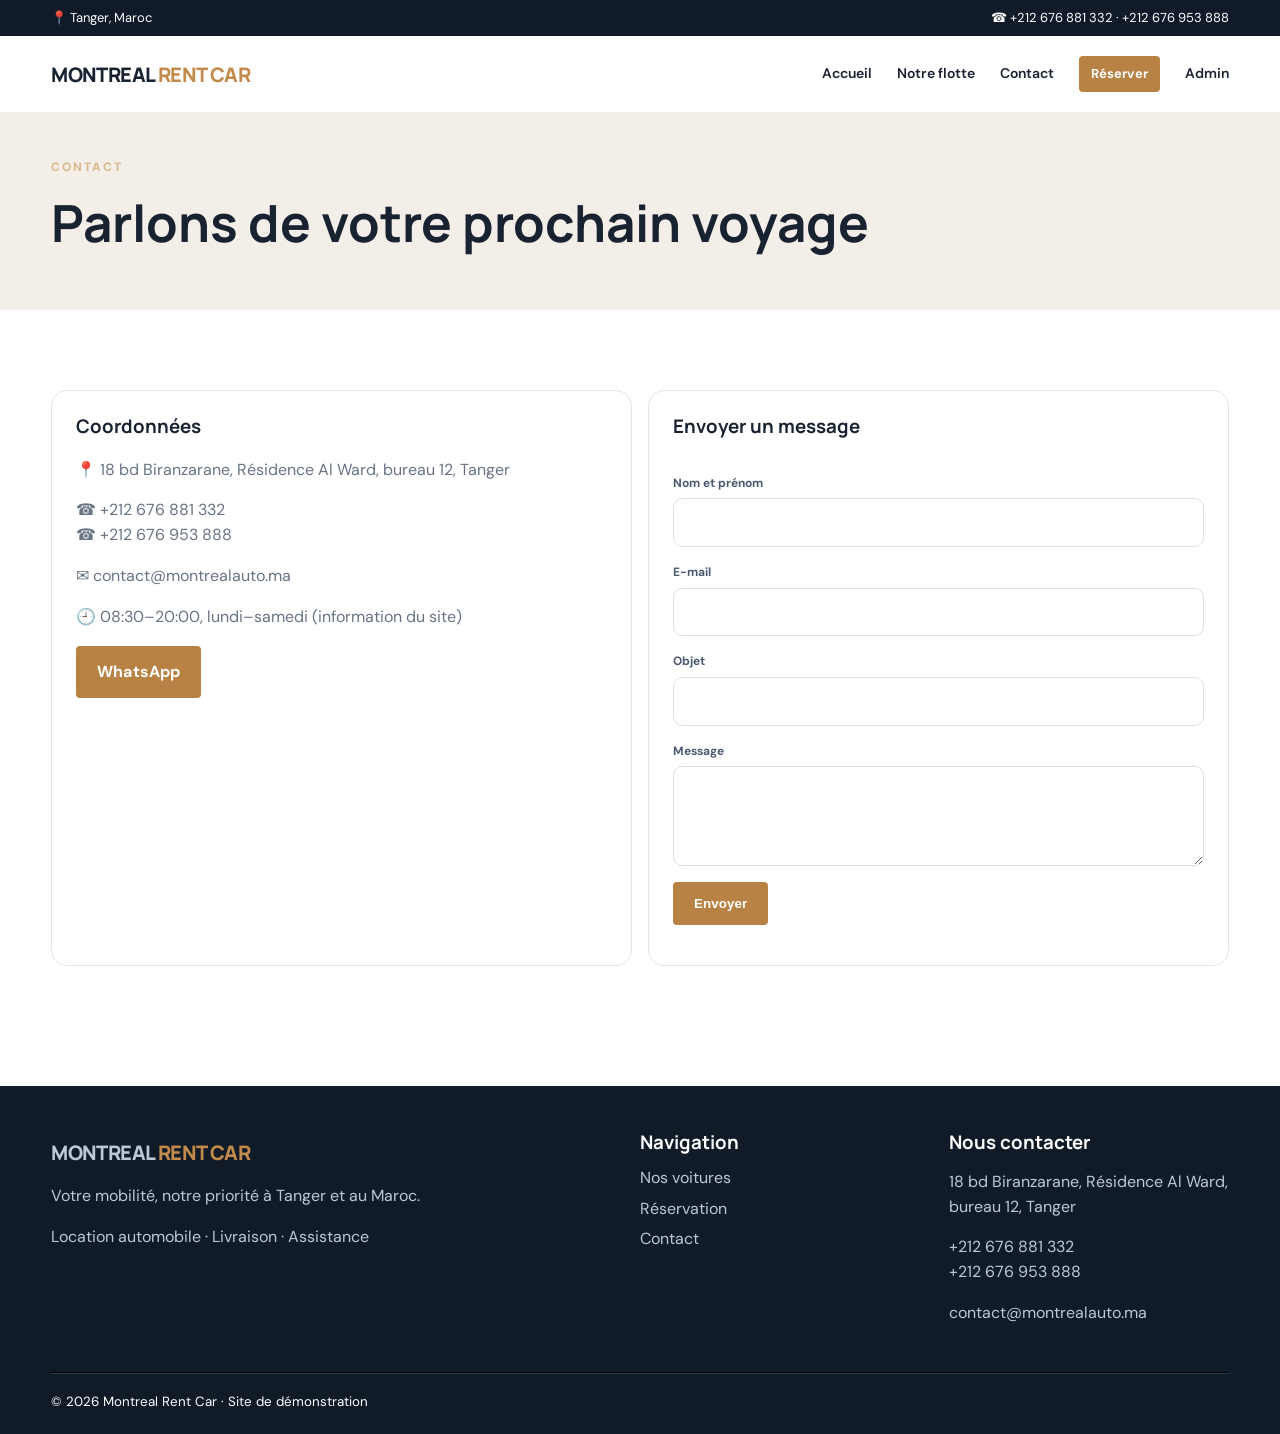
<file: contact.html>
<!doctype html><html lang="fr"><head><meta charset="utf-8"><meta name="viewport" content="width=device-width,initial-scale=1"><title>Contact — Montreal Rent Car</title><link rel="stylesheet" href="css/style.css"></head><body data-page="contact"><section class="pagehero"><div class="container"><div class="eyebrow">Contact</div><h1>Parlons de votre prochain voyage</h1></div></section><section class="section container"><div class="formgrid"><div class="panel"><h3>Coordonnées</h3><p>📍 18 bd Biranzarane, Résidence Al Ward, bureau 12, Tanger</p><p>☎ +212 676 881 332<br>☎ +212 676 953 888</p><p>✉ contact@montrealauto.ma</p><p>🕘 08:30–20:00, lundi–samedi (information du site)</p><p><a class="btn" href="https://wa.me/212676953888" target="_blank">WhatsApp</a></p></div><form class="panel formgrid" id="contactform"><h3 class="full">Envoyer un message</h3><div class="field full"><label>Nom et prénom</label><input required></div><div class="field full"><label>E-mail</label><input type="email" required></div><div class="field full"><label>Objet</label><input required></div><div class="field full"><label>Message</label><textarea required></textarea></div><div class="full"><button class="btn">Envoyer</button></div><div class="full" id="contactmsg"></div></form></div></section><script src="js/store.js"></script><script src="js/app.js"></script></body></html>
</file>
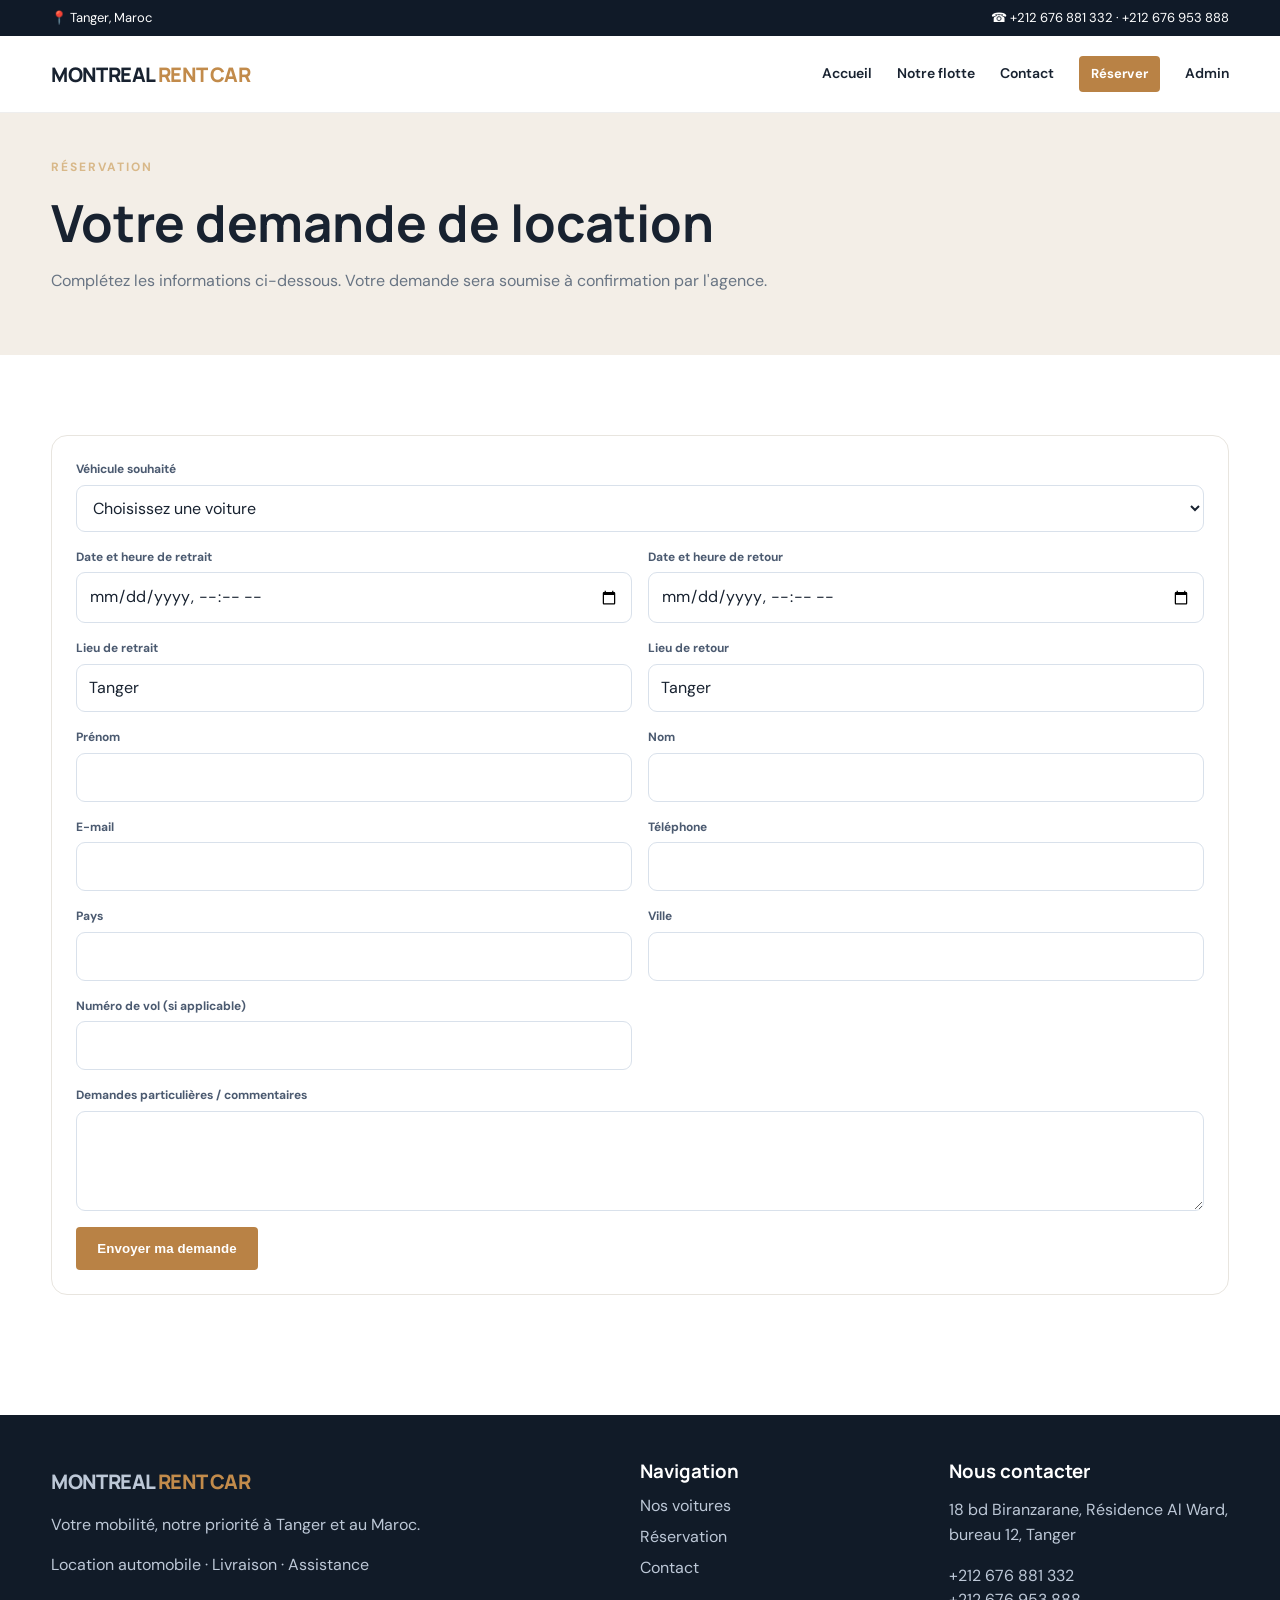
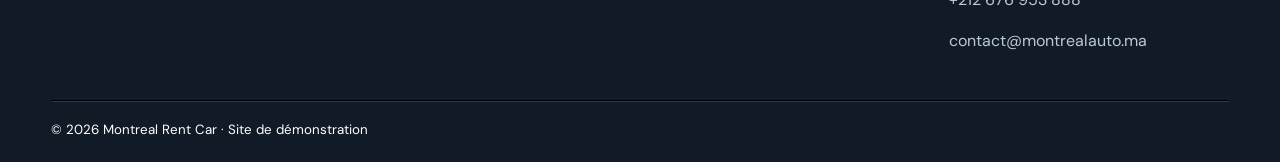
<file: reservation.html>
<!doctype html><html lang="fr"><head><meta charset="utf-8"><meta name="viewport" content="width=device-width,initial-scale=1"><title>Réservation — Montreal Rent Car</title><link rel="stylesheet" href="css/style.css"></head><body data-page="booking"><section class="pagehero"><div class="container"><div class="eyebrow">Réservation</div><h1>Votre demande de location</h1><p>Complétez les informations ci-dessous. Votre demande sera soumise à confirmation par l'agence.</p></div></section><section class="section container"><div class="panel"><div id="selectedcar"></div><form id="bookingform" class="formgrid"><div class="field full"><label>Véhicule souhaité</label><select id="car" name="car" required></select></div><div class="field"><label>Date et heure de retrait</label><input id="pickup" type="datetime-local" name="pickup" required></div><div class="field"><label>Date et heure de retour</label><input id="return" type="datetime-local" name="return" required></div><div class="field"><label>Lieu de retrait</label><input name="pickupLocation" value="Tanger" required></div><div class="field"><label>Lieu de retour</label><input name="returnLocation" value="Tanger" required></div><div class="field"><label>Prénom</label><input name="first" required></div><div class="field"><label>Nom</label><input name="last" required></div><div class="field"><label>E-mail</label><input name="email" type="email" required></div><div class="field"><label>Téléphone</label><input name="phone" required></div><div class="field"><label>Pays</label><input name="country"></div><div class="field"><label>Ville</label><input name="city"></div><div class="field"><label>Numéro de vol (si applicable)</label><input name="flight"></div><div class="field full"><label>Demandes particulières / commentaires</label><textarea name="notes"></textarea></div><div class="full"><button class="btn">Envoyer ma demande</button></div></form><div id="bookingresult"></div></div></section><script src="js/store.js"></script><script src="js/app.js"></script></body></html>
</file>
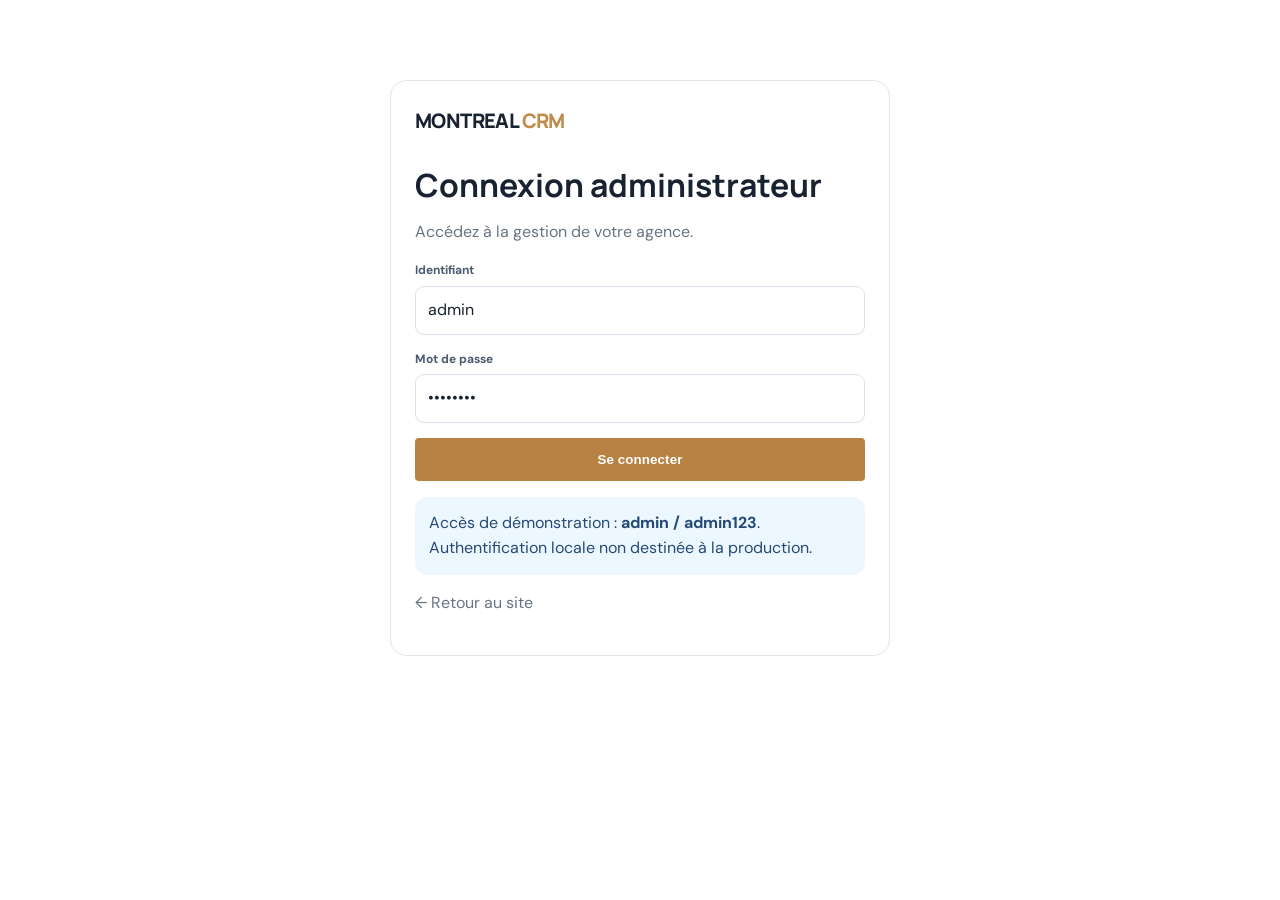
<file: admin/clients.html>
<!doctype html><html lang="fr"><head><meta charset="utf-8"><meta name="viewport" content="width=device-width,initial-scale=1"><title>clients — Montreal Rent Car CRM</title><link rel="stylesheet" href="../css/style.css"></head><body data-admin="true" data-page="clients"><script src="../js/store.js"></script><script src="../js/app.js"></script></body></html>
</file>
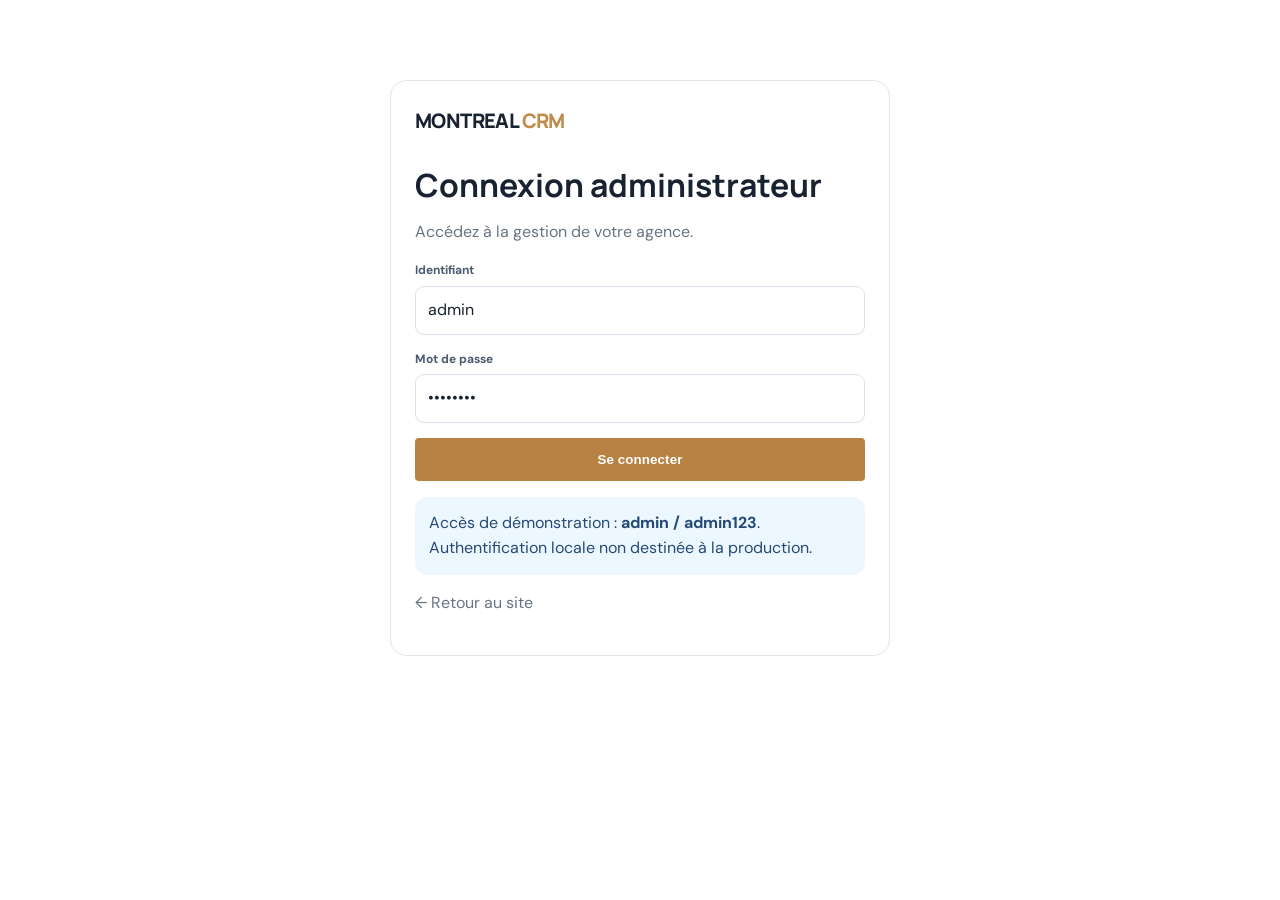
<file: admin/dashboard.html>
<!doctype html><html lang="fr"><head><meta charset="utf-8"><meta name="viewport" content="width=device-width,initial-scale=1"><title>dashboard — Montreal Rent Car CRM</title><link rel="stylesheet" href="../css/style.css"></head><body data-admin="true" data-page="dashboard"><script src="../js/store.js"></script><script src="../js/app.js"></script></body></html>
</file>
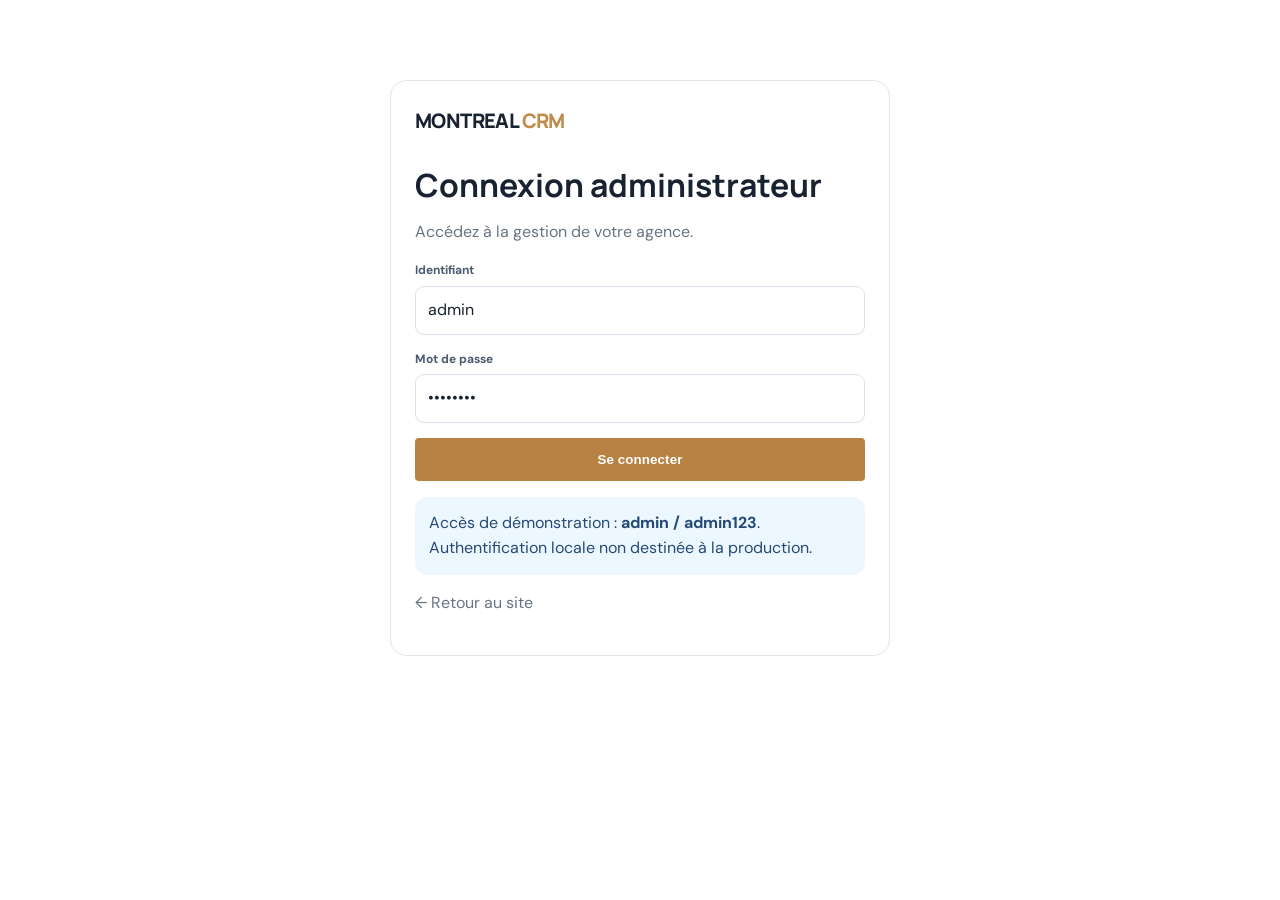
<file: admin/login.html>
<!doctype html><html lang="fr"><head><meta charset="utf-8"><meta name="viewport" content="width=device-width,initial-scale=1"><title>Connexion CRM — Montreal Rent Car</title><link rel="stylesheet" href="../css/style.css"></head><body data-page="login"><section class="section container" style="max-width:500px"><div class="panel"><a class="logo" href="../index.html">MONTREAL <span>CRM</span></a><h2 style="margin-top:30px">Connexion administrateur</h2><p>Accédez à la gestion de votre agence.</p><form id="loginform"><div class="field"><label>Identifiant</label><input name="user" required value="admin"></div><div class="field" style="margin:15px 0"><label>Mot de passe</label><input name="pass" type="password" required value="admin123"></div><button class="btn" style="width:100%">Se connecter</button></form><p id="loginerror" style="color:#b91c1c"></p><div class="notice">Accès de démonstration : <b>admin / admin123</b>. Authentification locale non destinée à la production.</div><p><a href="../index.html">← Retour au site</a></p></div></section><script src="../js/store.js"></script><script src="../js/app.js"></script></body></html>
</file>
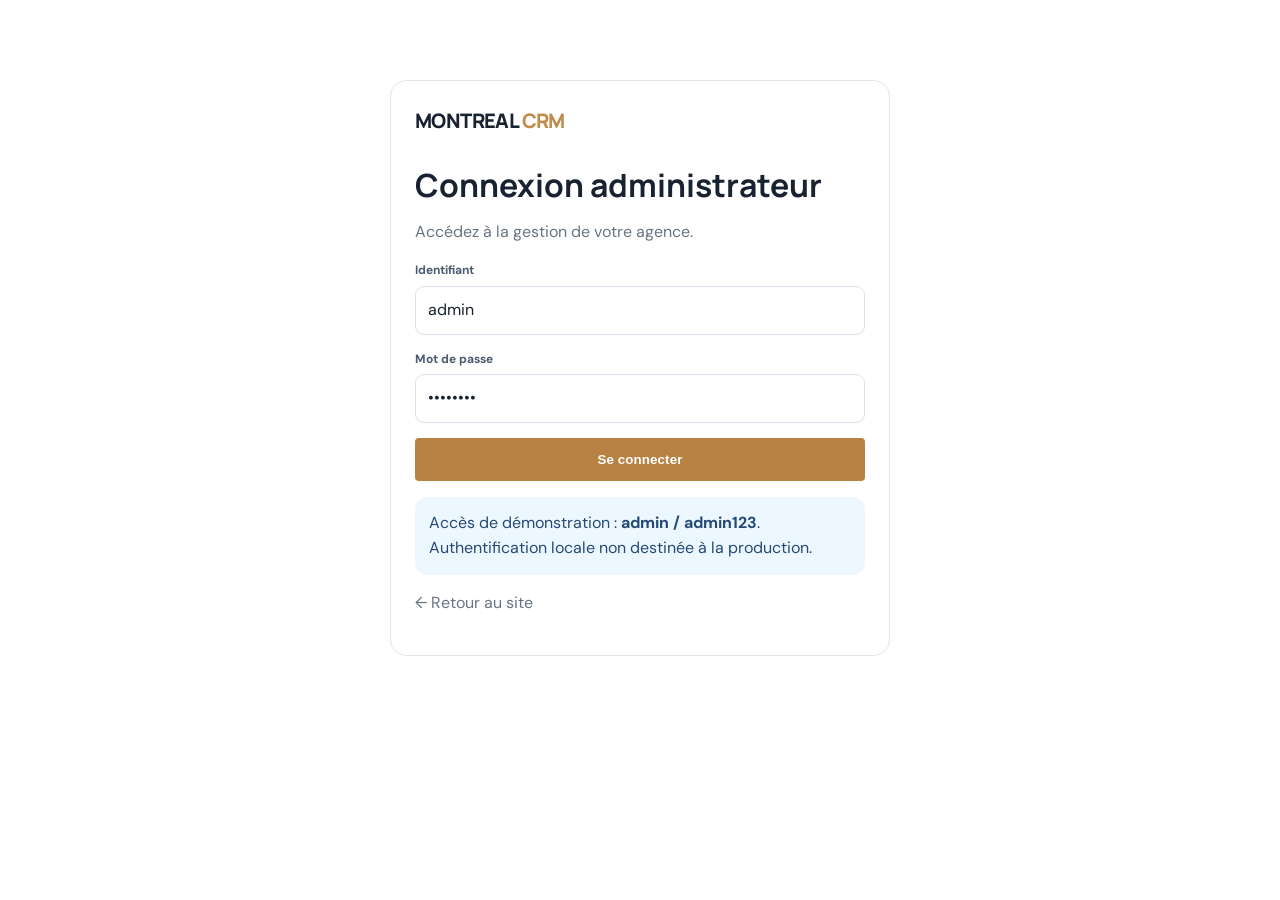
<file: admin/reservations.html>
<!doctype html><html lang="fr"><head><meta charset="utf-8"><meta name="viewport" content="width=device-width,initial-scale=1"><title>reservations — Montreal Rent Car CRM</title><link rel="stylesheet" href="../css/style.css"></head><body data-admin="true" data-page="reservations"><script src="../js/store.js"></script><script src="../js/app.js"></script></body></html>
</file>
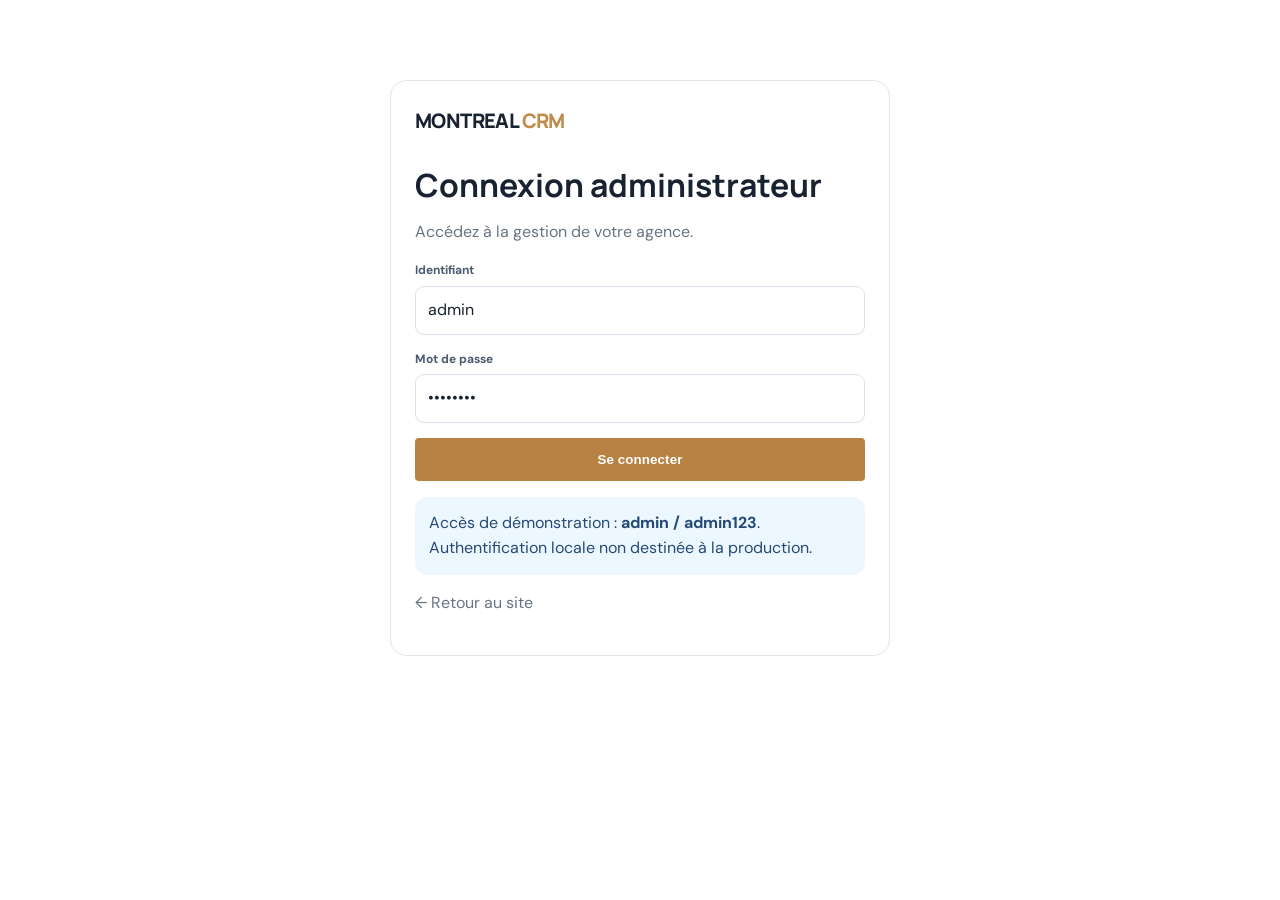
<file: admin/settings.html>
<!doctype html><html lang="fr"><head><meta charset="utf-8"><meta name="viewport" content="width=device-width,initial-scale=1"><title>settings — Montreal Rent Car CRM</title><link rel="stylesheet" href="../css/style.css"></head><body data-admin="true" data-page="settings"><script src="../js/store.js"></script><script src="../js/app.js"></script></body></html>
</file>
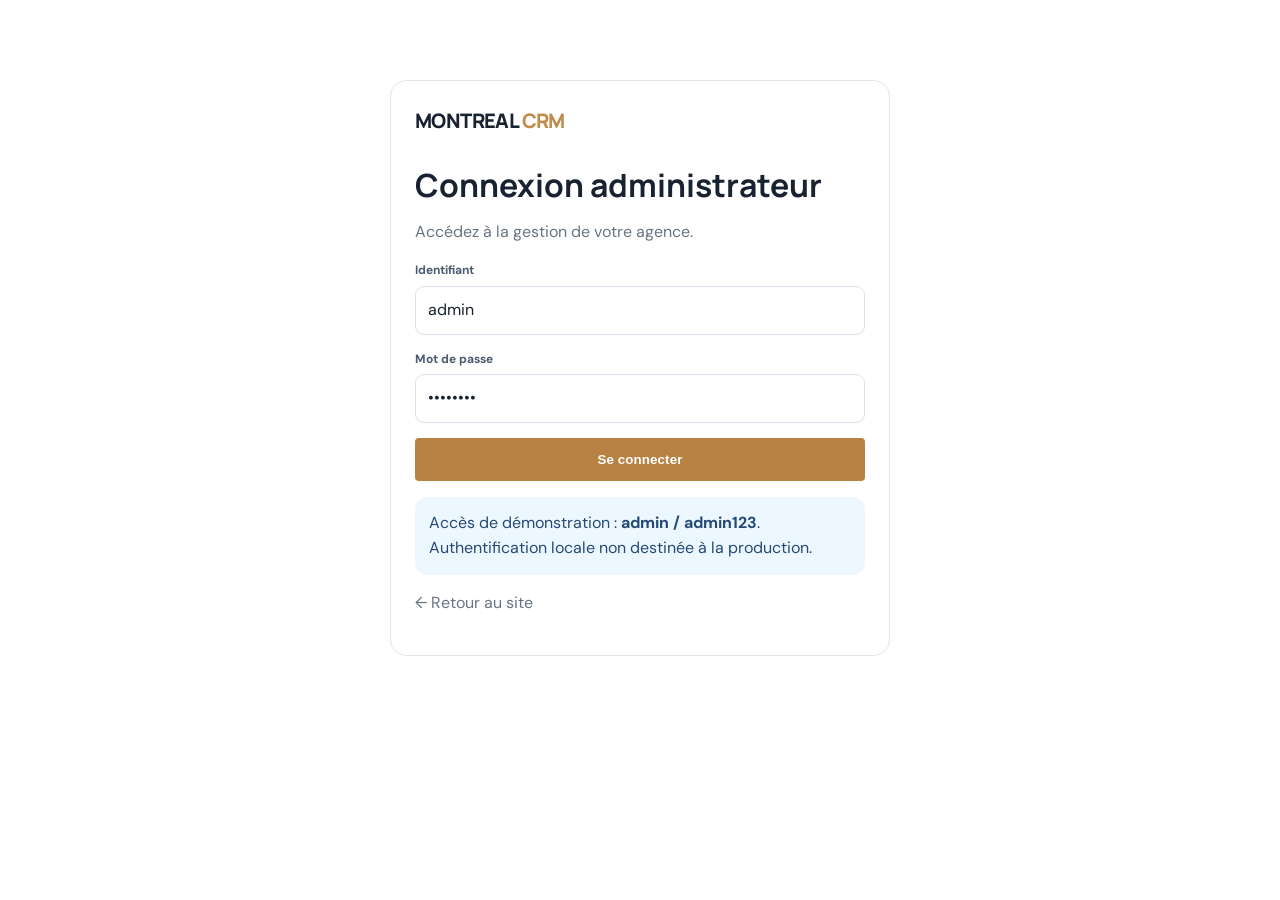
<file: admin/voitures.html>
<!doctype html><html lang="fr"><head><meta charset="utf-8"><meta name="viewport" content="width=device-width,initial-scale=1"><title>voitures — Montreal Rent Car CRM</title><link rel="stylesheet" href="../css/style.css"></head><body data-admin="true" data-page="cars"><script src="../js/store.js"></script><script src="../js/app.js"></script></body></html>
</file>
<file: css/style.css>
@import url('https://fonts.googleapis.com/css2?family=DM+Sans:wght@400;500;600;700&family=Manrope:wght@500;600;700;800&display=swap');
:root{--navy:#101e32;--blue:#2459e0;--cyan:#55c9d6;--ink:#172338;--muted:#65748a;--line:#e4eaf1;--bg:#f5f7fb;--white:#fff;--gold:#f5b544}*{box-sizing:border-box}body{margin:0;font-family:'DM Sans',sans-serif;color:var(--ink);background:var(--bg);line-height:1.55}h1,h2,h3,h4{font-family:Manrope,sans-serif;line-height:1.2;margin:0 0 12px}h1{font-size:clamp(2.2rem,4vw,3.7rem)}h2{font-size:2rem}p{color:var(--muted)}a{text-decoration:none;color:inherit}button,.btn{cursor:pointer;border:0;border-radius:10px;padding:12px 18px;font:600 15px inherit;background:var(--blue);color:white;display:inline-block;transition:.2s}button:hover,.btn:hover{filter:brightness(.94);transform:translateY(-1px)}.btn.outline{background:transparent;border:1px solid currentColor;color:inherit}.btn.dark{background:var(--navy)}.btn.small{padding:8px 12px;font-size:13px}.container{width:min(1180px,92%);margin:auto}.topbar{background:var(--navy);color:white;font-size:13px;padding:8px 0}.topbar .container{display:flex;justify-content:space-between;gap:20px}.navbar{background:white;border-bottom:1px solid var(--line);position:sticky;top:0;z-index:20}.navinner{height:76px;display:flex;align-items:center;justify-content:space-between;gap:20px}.logo{font-family:Manrope;font-size:20px;font-weight:800;letter-spacing:-.6px;color:var(--navy)}.logo span{color:var(--blue)}nav{display:flex;align-items:center;gap:25px;font-weight:600;font-size:14px}.hero{background:linear-gradient(120deg,rgba(11,24,43,.93),rgba(15,35,60,.65)),url('https://images.unsplash.com/photo-1503376780353-7e6692767b70?auto=format&fit=crop&w=1800&q=85') center/cover;color:white;padding:85px 0 65px}.hero p{color:#d1d9e5;max-width:620px;font-size:18px}.hero h1{max-width:740px}.hero .eyebrow,.eyebrow{font-size:12px;text-transform:uppercase;letter-spacing:2px;color:var(--cyan);font-weight:700;margin-bottom:15px}.searchbox{margin-top:35px;background:white;color:var(--ink);border-radius:18px;padding:20px;display:grid;grid-template-columns:repeat(4,1fr) auto;gap:12px;align-items:end;box-shadow:0 20px 50px #07142640}.field{display:flex;flex-direction:column;gap:6px}.field label{font-size:12px;font-weight:700;color:#4b5a70}.field input,.field select,.field textarea,input,select,textarea{padding:11px 12px;border:1px solid #d9e1eb;border-radius:9px;font:inherit;min-width:0;background:white;color:var(--ink)}.field textarea{min-height:100px}.section{padding:70px 0}.sectionhead{display:flex;justify-content:space-between;align-items:end;gap:20px;margin-bottom:28px}.sectionhead p{max-width:520px;margin:0}.cards{display:grid;grid-template-columns:repeat(3,1fr);gap:22px}.carcard{background:white;border:1px solid var(--line);border-radius:18px;overflow:hidden;box-shadow:0 8px 24px #15243a08}.carcard img{width:100%;height:220px;object-fit:cover;background:#e8edf4}.carbody{padding:20px}.carbody h3{margin-bottom:5px}.meta{display:flex;gap:14px;flex-wrap:wrap;color:var(--muted);font-size:13px;margin:12px 0}.price{font-weight:800;color:var(--blue);font-size:22px}.price small{font-weight:500;color:var(--muted);font-size:13px}.carfoot{display:flex;justify-content:space-between;align-items:center;gap:12px}.features{display:grid;grid-template-columns:repeat(4,1fr);gap:18px}.feature,.statcard{background:white;border:1px solid var(--line);padding:24px;border-radius:16px}.feature .icon{font-size:26px;margin-bottom:10px}.feature h3{font-size:17px}.cta{background:var(--navy);color:white;border-radius:24px;padding:45px;display:flex;align-items:center;justify-content:space-between;gap:30px}.cta p{color:#cbd6e3}.footer{background:#0b1728;color:white;padding:45px 0 20px;margin-top:40px}.footergrid{display:grid;grid-template-columns:2fr 1fr 1fr;gap:30px}.footer p,.footer a{color:#bdc8d7}.footer a{display:block;margin:6px 0}.pagehero{padding:45px 0;background:linear-gradient(135deg,#eaf1ff,#f7faff)}.filters{display:flex;gap:12px;flex-wrap:wrap;margin-bottom:25px}.filters select{min-width:160px}.formgrid{display:grid;grid-template-columns:1fr 1fr;gap:16px}.panel{background:white;border:1px solid var(--line);padding:24px;border-radius:16px}.panel h3{margin-bottom:20px}.full{grid-column:1/-1}.notice{padding:14px;border-radius:12px;background:#edf7ff;color:#244a75}.success{background:#ecfdf5;color:#166534}.hidden{display:none!important}.admin-layout{min-height:100vh;display:grid;grid-template-columns:245px 1fr}.sidebar{background:var(--navy);color:white;padding:25px 18px;display:flex;flex-direction:column;gap:26px}.sidebar nav{display:flex;flex-direction:column;align-items:stretch;gap:5px}.sidebar nav a{padding:12px;border-radius:9px;color:#c9d5e3;font-size:14px}.sidebar nav a.active,.sidebar nav a:hover{background:#223652;color:white}.sidebar .logo{color:white}.adminmain{padding:28px;min-width:0}.adminhead{display:flex;justify-content:space-between;align-items:center;margin-bottom:25px;gap:15px}.stats{display:grid;grid-template-columns:repeat(4,1fr);gap:15px;margin-bottom:25px}.statcard small{color:var(--muted);font-weight:600}.statcard strong{font-size:30px;display:block;margin-top:8px}.tablewrap{overflow:auto;background:white;border:1px solid var(--line);border-radius:14px}table{width:100%;border-collapse:collapse;min-width:760px}th,td{text-align:left;padding:14px;border-bottom:1px solid var(--line);font-size:14px}th{background:#f7f9fc;color:#64748b;font-size:12px;text-transform:uppercase;letter-spacing:.5px}tr:last-child td{border-bottom:0}.status{display:inline-block;padding:5px 9px;border-radius:30px;font-size:12px;font-weight:700;background:#edf2f8;color:#42546b}.status.confirmed{background:#e7f8ee;color:#167044}.status.cancelled{background:#ffecec;color:#a23b3b}.status.pending{background:#fff6df;color:#8a6200}.toolbar{display:flex;gap:10px;flex-wrap:wrap;margin-bottom:15px}.toolbar input,.toolbar select{min-width:180px}.modal{position:fixed;inset:0;background:#07142690;display:flex;align-items:center;justify-content:center;padding:20px;z-index:60}.modalbox{background:white;width:min(780px,100%);max-height:90vh;overflow:auto;border-radius:18px;padding:25px}.modalhead{display:flex;justify-content:space-between;align-items:center;margin-bottom:20px}.close{background:#eef2f7;color:#34445a}.empty{text-align:center;padding:40px;color:var(--muted)}.calendargrid{display:grid;grid-template-columns:repeat(7,1fr);gap:8px}.day{background:white;border:1px solid var(--line);padding:10px;min-height:105px;border-radius:10px;font-size:12px}.day strong{display:block;margin-bottom:7px}.bookingpill{background:#e8efff;padding:5px;border-radius:6px;margin:3px 0;color:#254a9d}.mobilemenu{display:none}
@media(max-width:900px){.cards{grid-template-columns:repeat(2,1fr)}.searchbox{grid-template-columns:repeat(2,1fr)}.features{grid-template-columns:repeat(2,1fr)}.admin-layout{grid-template-columns:1fr}.sidebar{display:none}.sidebar.show{display:flex;position:fixed;inset:0 auto 0 0;width:250px;z-index:40}.mobilemenu{display:inline-block}.stats{grid-template-columns:repeat(2,1fr)}}@media(max-width:600px){.topbar .container{justify-content:center}.topbar .container span:last-child{display:none}.navinner{height:auto;padding:14px 0}.navbar nav{gap:12px;font-size:12px}.navbar nav a:nth-child(2),.navbar nav a:nth-child(3){display:none}.hero{padding:55px 0}.searchbox{grid-template-columns:1fr}.cards,.features,.formgrid,.footergrid{grid-template-columns:1fr}.section{padding:45px 0}.sectionhead{display:block}.cta{padding:28px;display:block}.adminmain{padding:15px}.adminhead{align-items:flex-start}.stats{grid-template-columns:1fr 1fr}.statcard{padding:15px}.statcard strong{font-size:24px}.calendargrid{grid-template-columns:repeat(2,1fr)}}
/* Premium refresh: public pages */
:root{--navy:#101a28;--blue:#c28b4b;--cyan:#d8b889;--ink:#182230;--muted:#687483;--line:#e8e5df;--bg:#fbfaf8;--gold:#c28b4b}
body{background:#fff;color:#182230}button,.btn{background:#b98245;border-radius:4px;padding:14px 21px;font-weight:700;letter-spacing:.1px}button:hover,.btn:hover{filter:brightness(.96);transform:translateY(-2px)}.navbar{background:#fff;border-bottom-color:#eee}.logo{color:#182230}.hero-upgrade{position:relative;background:linear-gradient(90deg,rgba(12,20,31,.94) 0%,rgba(12,20,31,.74) 48%,rgba(12,20,31,.22) 100%),url('../assets/BG.avif') center 58%/cover;padding:115px 0 145px;min-height:620px}.hero-content{position:relative;z-index:1}.hero-upgrade h1{font-size:clamp(3rem,6vw,5.3rem);letter-spacing:-2.5px;line-height:1.03;max-width:760px}.hero-upgrade h1 span{color:#d7b587}.hero-upgrade p{font-size:18px;max-width:570px;line-height:1.8}.hero-actions{display:flex;align-items:center;gap:26px;margin-top:28px}.hero-link{color:white;text-decoration:underline;text-underline-offset:5px}.hero-proof{display:flex;gap:24px;flex-wrap:wrap;margin-top:35px;color:#e5e8ec;font-size:13px}.booking-panel{position:relative;margin-top:-90px;background:white;padding:28px 30px 18px;border:1px solid #e9e5df;box-shadow:0 24px 70px #11182716;border-radius:8px;z-index:2}.booking-panel-title{display:flex;justify-content:space-between;align-items:center;margin-bottom:18px}.booking-panel-title small{color:#a87943;font-weight:800;letter-spacing:1.5px}.booking-panel-title h2{font-size:24px;margin:5px 0}.booking-icon{font-size:28px;color:#b98245}.upgraded-search{margin:0;background:#fff;box-shadow:none;border-radius:0;padding:0;grid-template-columns:1fr 1.3fr 1.3fr auto}.upgraded-search .field input{border-radius:5px;background:#faf9f7;padding:14px}.upgraded-search .field label{font-size:11px;text-transform:uppercase;letter-spacing:1px}.booking-note{font-size:12px;margin:12px 0 0}.section{padding:80px 0}.sectionhead{margin-bottom:34px}.sectionhead h2,.experience h2,.destination h2,.faq h2{font-size:clamp(1.9rem,3vw,2.6rem);letter-spacing:-1px}.sectionhead p{line-height:1.8}.cards{gap:20px}.carcard{border-radius:8px;box-shadow:none;transition:transform .25s,border-color .25s}.carcard:hover{transform:translateY(-5px);border-color:#c8a37a}.carcard img{height:250px}.carbody{padding:22px}.price{color:#ad753c}.carfoot .btn{font-size:13px}.experience{background:#f6f4f0}.upgraded-features .feature{border-radius:8px;box-shadow:none;border-color:#e7e3dc;padding:27px}.upgraded-features .icon{width:48px;height:48px;background:#eee5d9;color:#9b6a35;border-radius:50%;display:grid;place-items:center;font-size:22px}.upgraded-features p{line-height:1.75}.destination{display:grid;grid-template-columns:1.1fr 1fr;align-items:center;gap:55px}.destination-photo{min-height:390px;border-radius:8px;background:url('../assets/Le\ voyage-commence.jpg') center/cover}.destination-copy p{line-height:1.9;margin:22px 0 30px}.faq{display:grid;grid-template-columns:.85fr 1.15fr;gap:55px}.faq-list details{padding:20px 0;border-bottom:1px solid #e5e2dc}.faq-list summary{font-weight:700;cursor:pointer;list-style:none;display:flex;justify-content:space-between}.faq-list summary:after{content:'+';color:#b98245;font-size:20px}.faq-list details[open] summary:after{content:'−'}.faq-list details p{line-height:1.8}.upgraded-cta{border-radius:8px;background:#131d2a;padding:55px}.upgraded-cta .eyebrow{color:#d2a977}.upgraded-cta h2{font-size:clamp(1.8rem,3vw,2.5rem)}.upgraded-cta p{max-width:600px;line-height:1.8}.pagehero{background:#f3eee7}.footer{background:#111b28}.field input:focus,.field select:focus,.field textarea:focus{outline:2px solid #c9a57d;outline-offset:1px}
@media(max-width:900px){.hero-upgrade{padding:75px 0 125px;min-height:auto}.booking-panel{margin-top:-75px}.upgraded-search{grid-template-columns:1fr 1fr}.destination,.faq{grid-template-columns:1fr;gap:30px}.destination-photo{min-height:300px}}
@media(max-width:600px){.hero-upgrade{padding:55px 0 105px}.hero-upgrade h1{letter-spacing:-1px}.hero-actions{align-items:flex-start;flex-direction:column;gap:16px}.hero-proof{gap:12px;flex-direction:column}.booking-panel{padding:20px;margin-top:-65px}.upgraded-search{grid-template-columns:1fr}.section{padding:55px 0}.destination-photo{min-height:220px}.upgraded-cta{padding:28px}.navbar nav a:nth-child(2),.navbar nav a:nth-child(3){display:inline-block}}
</file>
